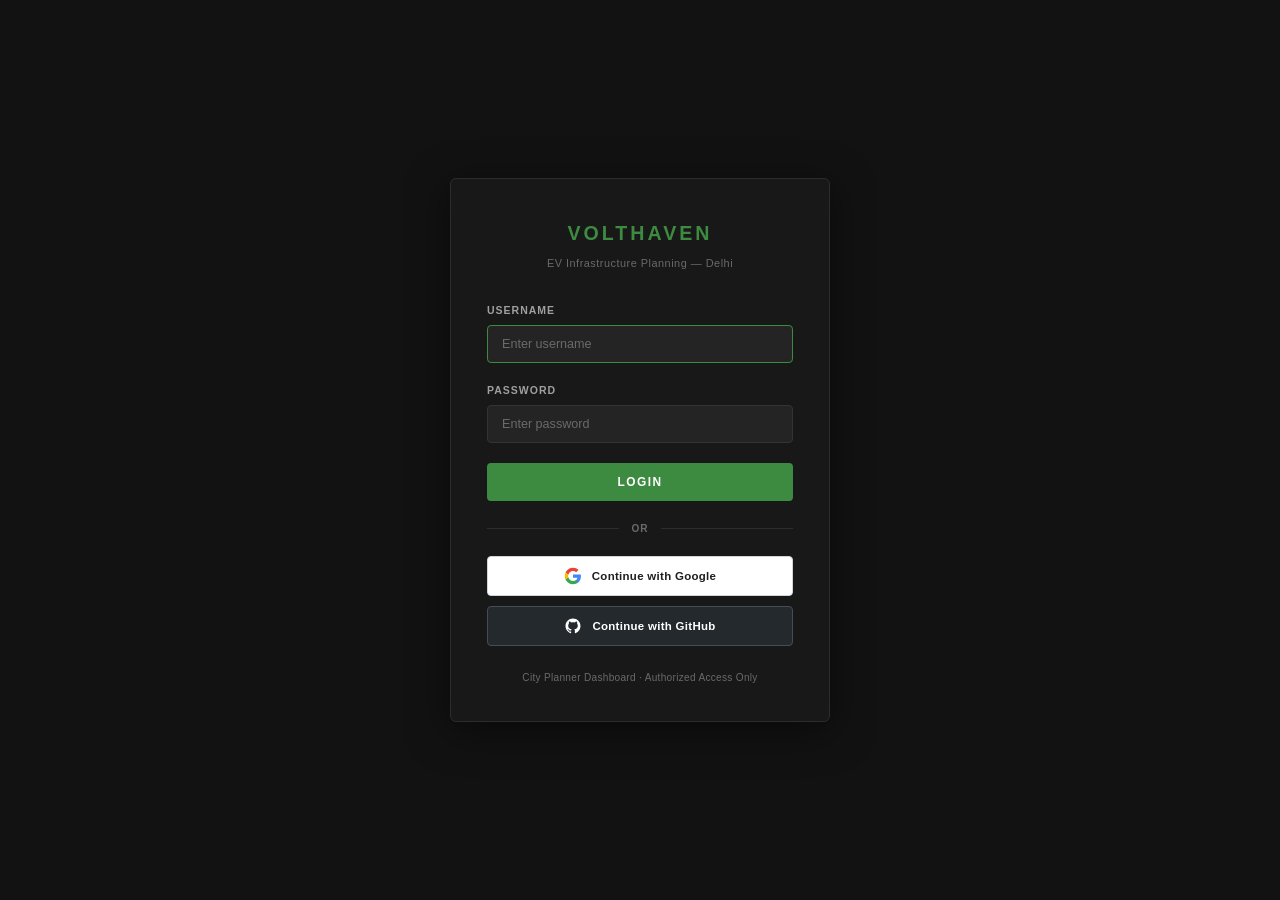
<file: frontend/index.html>
<!DOCTYPE html>
<html lang="en">
<head>
    <meta charset="UTF-8">
    <meta name="viewport" content="width=device-width, initial-scale=1.0">
    <title>VoltHaven — Sign In</title>
    <link rel="stylesheet" href="styles.css">
    <style>
        /* ─── Login Page ─── */
        .login-wrapper {
            min-height: 100vh;
            display: flex;
            align-items: center;
            justify-content: center;
            background: var(--bg-root);
        }

        .login-card {
            width: 380px;
            background: var(--bg-surface);
            border: 1px solid var(--border-subtle);
            border-radius: var(--radius-lg);
            padding: 40px 36px 36px;
            box-shadow: 0 8px 40px rgba(0, 0, 0, 0.5);
        }

        .login-brand {
            text-align: center;
            margin-bottom: 32px;
        }
        .login-brand .logo-text {
            font-size: 1.4rem;
            letter-spacing: 3px;
        }
        .login-brand .logo-subtitle {
            display: block;
            margin-top: 6px;
            font-size: 0.78rem;
            color: var(--text-muted);
            letter-spacing: 0.5px;
        }

        .login-field {
            display: flex;
            flex-direction: column;
            gap: 6px;
            margin-bottom: 20px;
        }
        .login-field label {
            font-size: 0.75rem;
            font-weight: 600;
            text-transform: uppercase;
            letter-spacing: 1px;
            color: var(--text-secondary);
        }
        .login-field input {
            background: var(--bg-elevated);
            color: var(--text-primary);
            border: 1px solid var(--border-normal);
            padding: 11px 14px;
            border-radius: var(--radius);
            font-size: 0.9rem;
            outline: none;
            transition: border-color 0.15s;
        }
        .login-field input:focus {
            border-color: var(--green);
        }
        .login-field input::placeholder {
            color: var(--text-muted);
        }

        .login-error {
            font-size: 0.8rem;
            color: var(--red);
            text-align: center;
            margin-bottom: 16px;
            padding: 8px 12px;
            background: rgba(184, 56, 48, 0.1);
            border: 1px solid rgba(184, 56, 48, 0.25);
            border-radius: var(--radius);
            transition: opacity 0.2s;
        }
        .login-error.hidden {
            opacity: 0;
            pointer-events: none;
            height: 0;
            margin: 0;
            padding: 0;
            border: none;
            overflow: hidden;
        }

        .login-btn {
            width: 100%;
            background: var(--green);
            color: #fff;
            border: none;
            padding: 12px;
            font-size: 0.85rem;
            font-weight: 600;
            text-transform: uppercase;
            letter-spacing: 1.5px;
            border-radius: var(--radius);
            cursor: pointer;
            transition: background 0.2s;
        }
        .login-btn:hover {
            background: var(--green-bright);
        }
        .login-btn:active {
            transform: scale(0.98);
        }

        /* ─── OAuth Divider & Buttons ─── */
        .login-divider {
            display: flex;
            align-items: center;
            margin: 20px 0;
            color: var(--text-muted);
        }
        .login-divider::before,
        .login-divider::after {
            content: '';
            flex: 1;
            height: 1px;
            background: var(--border-subtle);
        }
        .login-divider span {
            padding: 0 12px;
            font-size: 0.72rem;
            font-weight: 600;
            letter-spacing: 1px;
            color: var(--text-muted);
        }

        .oauth-buttons {
            display: flex;
            flex-direction: column;
            gap: 10px;
        }

        .oauth-btn {
            display: flex;
            align-items: center;
            justify-content: center;
            gap: 10px;
            width: 100%;
            padding: 10px 16px;
            border-radius: var(--radius);
            font-size: 0.82rem;
            font-weight: 600;
            cursor: pointer;
            transition: all 0.2s;
            outline: none;
            letter-spacing: 0.3px;
        }

        .oauth-icon {
            flex-shrink: 0;
        }

        .oauth-google {
            background: #ffffff;
            color: #1f1f1f;
            border: 1px solid #d1d5db;
        }
        .oauth-google:hover {
            background: #f3f4f6;
            box-shadow: 0 2px 8px rgba(255, 255, 255, 0.15);
        }
        .oauth-google:active {
            transform: scale(0.98);
        }

        .oauth-github {
            background: #24292e;
            color: #ffffff;
            border: 1px solid #444c56;
        }
        .oauth-github:hover {
            background: #2f363d;
            border-color: #6e7681;
            box-shadow: 0 2px 8px rgba(0, 0, 0, 0.4);
        }
        .oauth-github:active {
            transform: scale(0.98);
        }

        .login-footer {
            text-align: center;
            margin-top: 24px;
            font-size: 0.72rem;
            color: var(--text-muted);
            letter-spacing: 0.3px;
        }
    </style>
</head>
<body>
    <div class="login-wrapper">
        <div class="login-card">
            <div class="login-brand">
                <span class="logo-text">VOLTHAVEN</span>
                <span class="logo-subtitle">EV Infrastructure Planning — Delhi</span>
            </div>

            <form id="login-form" autocomplete="off">
                <div class="login-field">
                    <label for="login-username">Username</label>
                    <input type="text" id="login-username" placeholder="Enter username" autofocus>
                </div>
                <div class="login-field">
                    <label for="login-password">Password</label>
                    <input type="password" id="login-password" placeholder="Enter password">
                </div>

                <div class="login-error hidden" id="login-error">
                    Invalid username or password. Please try again.
                </div>

                <button type="submit" class="login-btn">Login</button>
            </form>

            <div class="login-divider">
                <span>OR</span>
            </div>

            <div class="oauth-buttons">
                <button type="button" class="oauth-btn oauth-google" onclick="console.log('OAuth pending')">
                    <svg class="oauth-icon" viewBox="0 0 24 24" width="18" height="18">
                        <path fill="#4285F4" d="M22.56 12.25c0-.78-.07-1.53-.2-2.25H12v4.26h5.92c-.26 1.37-1.04 2.53-2.21 3.31v2.77h3.57c2.08-1.92 3.28-4.74 3.28-8.09z"/>
                        <path fill="#34A853" d="M12 23c2.97 0 5.46-.98 7.28-2.66l-3.57-2.77c-.98.66-2.23 1.06-3.71 1.06-2.86 0-5.29-1.93-6.16-4.53H2.18v2.84C3.99 20.53 7.7 23 12 23z"/>
                        <path fill="#FBBC05" d="M5.84 14.09c-.22-.66-.35-1.36-.35-2.09s.13-1.43.35-2.09V7.06H2.18C1.43 8.55 1 10.22 1 12s.43 3.45 1.18 4.94l2.85-2.22.81-.63z"/>
                        <path fill="#EA4335" d="M12 5.38c1.62 0 3.06.56 4.21 1.64l3.15-3.15C17.45 2.09 14.97 1 12 1 7.7 1 3.99 3.47 2.18 7.06l3.66 2.84c.87-2.6 3.3-4.52 6.16-4.52z"/>
                    </svg>
                    Continue with Google
                </button>
                <button type="button" class="oauth-btn oauth-github" onclick="console.log('OAuth pending')">
                    <svg class="oauth-icon" viewBox="0 0 24 24" width="18" height="18" fill="currentColor">
                        <path fill-rule="evenodd" clip-rule="evenodd" d="M12 2C6.477 2 2 6.484 2 12.017c0 4.425 2.865 8.18 6.839 9.504.5.092.682-.217.682-.483 0-.237-.008-.868-.013-1.703-2.782.605-3.369-1.343-3.369-1.343-.454-1.158-1.11-1.466-1.11-1.466-.908-.62.069-.608.069-.608 1.003.07 1.53 1.032 1.53 1.032.892 1.53 2.341 1.088 2.91.832.092-.647.35-1.088.636-1.338-2.22-.253-4.555-1.113-4.555-4.951 0-1.093.39-1.988 1.029-2.688-.103-.253-.446-1.272.098-2.65 0 0 .84-.27 2.75 1.026A9.564 9.564 0 0112 6.844c.85.004 1.705.115 2.504.337 1.909-1.296 2.747-1.027 2.747-1.027.546 1.379.202 2.398.1 2.651.64.7 1.028 1.595 1.028 2.688 0 3.848-2.339 4.695-4.566 4.943.359.309.678.92.678 1.855 0 1.338-.012 2.419-.012 2.747 0 .268.18.58.688.482A10.019 10.019 0 0022 12.017C22 6.484 17.522 2 12 2z"/>
                    </svg>
                    Continue with GitHub
                </button>
            </div>

            <div class="login-footer">
                City Planner Dashboard &middot; Authorized Access Only
            </div>
        </div>
    </div>

    <script>
        document.getElementById('login-form').addEventListener('submit', function (e) {
            e.preventDefault();
            var username = document.getElementById('login-username').value;
            var password = document.getElementById('login-password').value;
            var errorEl  = document.getElementById('login-error');

            if (username === 'admin' && password === 'admin123') {
                localStorage.setItem('voltHavenAuth', 'true');
                window.location.href = 'dashboard.html';
            } else {
                errorEl.classList.remove('hidden');
                document.getElementById('login-password').value = '';
                document.getElementById('login-password').focus();
            }
        });

        // Hide error on new input
        document.getElementById('login-username').addEventListener('input', function () {
            document.getElementById('login-error').classList.add('hidden');
        });
        document.getElementById('login-password').addEventListener('input', function () {
            document.getElementById('login-error').classList.add('hidden');
        });
    </script>
</body>
</html>
</file>
<file: frontend/styles.css>
/* ═══════════════════════════════════════════════════════════
   VoltHaven — Stylesheet
   Dark, matte, Spotify-inspired EV Planning Dashboard
   ═══════════════════════════════════════════════════════════ */

/* ─── Design Tokens ─── */
:root {
    --bg-root:        #121212;
    --bg-surface:     #181818;
    --bg-card:        #1e1e1e;
    --bg-elevated:    #242424;
    --bg-hover:       #2a2a2a;

    --border-subtle:  #2c2c2c;
    --border-normal:  #333333;

    --text-primary:   #e8e8e8;
    --text-secondary: #a0a0a0;
    --text-muted:     #6a6a6a;

    --green:          #3d8b40;
    --green-dim:      #2e6e31;
    --green-bright:   #4a9e4e;

    --amber:          #c8a020;
    --red:            #b83830;

    --radius:         4px;
    --radius-lg:      6px;

    --font-main:      'Segoe UI', 'Helvetica Neue', Arial, sans-serif;
    --font-mono:      'SF Mono', 'Cascadia Code', 'Consolas', monospace;
}


/* ─── Reset & Base ─── */
*, *::before, *::after { box-sizing: border-box; margin: 0; padding: 0; }

html {
    font-size: 14px;
    -webkit-font-smoothing: antialiased;
    -moz-osx-font-smoothing: grayscale;
}

body {
    font-family: var(--font-main);
    background: var(--bg-root);
    color: var(--text-primary);
    line-height: 1.5;
    min-height: 100vh;
    overflow-x: hidden;
}

::selection {
    background: var(--green-dim);
    color: #fff;
}

input, select, button { font-family: inherit; }


/* ═══════════════════════════════════════════════════════════
   HEADER
   ═══════════════════════════════════════════════════════════ */
.app-header {
    display: flex;
    align-items: center;
    justify-content: space-between;
    height: 56px;
    padding: 0 24px;
    background: var(--bg-surface);
    border-bottom: 1px solid var(--border-subtle);
    position: sticky;
    top: 0;
    z-index: 1000;
}

.header-left {
    display: flex;
    align-items: baseline;
    gap: 8px;
}

.logo-text {
    font-size: 1.15rem;
    font-weight: 700;
    letter-spacing: 2.5px;
    color: var(--green);
    text-transform: uppercase;
}

.logo-divider {
    color: var(--text-muted);
    font-weight: 300;
    font-size: 1.1rem;
}

.logo-subtitle {
    font-size: 0.9rem;
    font-weight: 400;
    color: var(--text-secondary);
    letter-spacing: 0.5px;
}

.header-right {
    display: flex;
    align-items: center;
    gap: 20px;
}

.user-label {
    font-size: 0.85rem;
    color: var(--text-secondary);
}
.user-label strong {
    color: var(--text-primary);
    font-weight: 600;
}

.sign-out-btn {
    font-size: 0.8rem;
    color: var(--text-muted);
    transition: color 0.15s;
}
.sign-out-btn:hover {
    color: var(--red);
}


/* ─── Shared Button Styles ─── */
.btn-text {
    background: none;
    border: none;
    cursor: pointer;
    color: var(--text-secondary);
    font-size: 0.85rem;
    padding: 4px 0;
    letter-spacing: 0.3px;
}
.btn-text:hover {
    color: var(--text-primary);
}


/* ═══════════════════════════════════════════════════════════
   MAIN WORKSPACE — Split Layout
   ═══════════════════════════════════════════════════════════ */
.workspace {
    display: grid;
    grid-template-columns: 1.15fr 0.85fr;
    gap: 1px;
    background: var(--border-subtle);
    min-height: 540px;
    max-height: 62vh;
}

.panel {
    background: var(--bg-surface);
    overflow: hidden;
    display: flex;
    flex-direction: column;
}


/* ═══════════════════════════════════════════════════════════
   MAP PANEL
   ═══════════════════════════════════════════════════════════ */
.map-panel {
    position: relative;
}

/* ─── Map Filters ─── */
.map-filters {
    display: flex;
    gap: 24px;
    padding: 10px 16px;
    background: var(--bg-card);
    border-bottom: 1px solid var(--border-subtle);
    flex-wrap: wrap;
}

.filter-group {
    display: flex;
    align-items: center;
    gap: 6px;
}

.filter-label {
    font-size: 0.75rem;
    text-transform: uppercase;
    letter-spacing: 1px;
    color: var(--text-muted);
    margin-right: 4px;
}

.filter-btn {
    background: none;
    border: 1px solid var(--border-normal);
    color: var(--text-secondary);
    padding: 3px 10px;
    font-size: 0.78rem;
    border-radius: var(--radius);
    cursor: pointer;
    transition: all 0.15s;
}
.filter-btn:hover {
    border-color: var(--text-muted);
    color: var(--text-primary);
}
.filter-btn.active {
    border-color: var(--green);
    color: var(--green);
    background: rgba(61, 139, 64, 0.08);
}

/* ─── Leaflet Map ─── */
#map-container {
    flex: 1;
    min-height: 300px;
}

/* Override Leaflet controls for dark theme */
.leaflet-control-zoom a {
    background: var(--bg-card) !important;
    color: var(--text-secondary) !important;
    border-color: var(--border-normal) !important;
}
.leaflet-control-zoom a:hover {
    background: var(--bg-elevated) !important;
    color: var(--text-primary) !important;
}
.leaflet-control-attribution {
    background: rgba(18, 18, 18, 0.85) !important;
    color: var(--text-muted) !important;
    font-size: 0.65rem !important;
}
.leaflet-control-attribution a {
    color: var(--text-muted) !important;
}

/* Map text markers (no icons) */
.map-marker {
    font-family: var(--font-mono);
    font-size: 0.75rem;
    font-weight: 600;
    color: var(--text-primary);
    background: rgba(30, 30, 30, 0.88);
    border: 1px solid var(--green-dim);
    padding: 2px 7px;
    border-radius: 3px;
    white-space: nowrap;
    cursor: pointer;
    transition: background 0.15s, border-color 0.15s;
    text-align: center;
}
.map-marker:hover {
    background: rgba(61, 139, 64, 0.2);
    border-color: var(--green);
}
.map-marker.low-capacity {
    border-color: var(--amber);
    color: var(--amber);
}

/* Map zone labels */
.map-zone-label {
    font-size: 0.7rem;
    font-weight: 500;
    color: rgba(232, 232, 232, 0.65);
    background: none;
    border: none;
    letter-spacing: 0.5px;
    text-transform: uppercase;
    white-space: nowrap;
    pointer-events: none;
}

/* ─── Node Detail Panel ─── */
.node-detail {
    position: absolute;
    bottom: 16px;
    left: 16px;
    z-index: 800;
    background: var(--bg-card);
    border: 1px solid var(--border-normal);
    border-left: 3px solid var(--green);
    border-radius: var(--radius-lg);
    padding: 14px 18px;
    min-width: 300px;
    max-width: 380px;
    box-shadow: 0 4px 20px rgba(0,0,0,0.5);
    transition: opacity 0.2s, transform 0.2s;
}
.node-detail.hidden {
    opacity: 0;
    pointer-events: none;
    transform: translateY(8px);
}

.node-detail-header {
    display: flex;
    justify-content: space-between;
    align-items: center;
    margin-bottom: 8px;
}
.node-detail-header span {
    font-weight: 700;
    font-size: 0.95rem;
    color: var(--green);
    font-family: var(--font-mono);
}
.node-detail-close {
    font-size: 0.75rem;
    color: var(--text-muted);
}
.node-detail-close:hover {
    color: var(--text-primary);
}

#node-detail-body {
    font-size: 0.82rem;
    color: var(--text-secondary);
    line-height: 1.65;
}
#node-detail-body strong {
    color: var(--text-primary);
    font-weight: 600;
}


/* ═══════════════════════════════════════════════════════════
   SIMULATOR PANEL
   ═══════════════════════════════════════════════════════════ */
.simulator-panel {
    padding: 20px;
    overflow-y: auto;
}

.panel-title {
    font-size: 0.8rem;
    font-weight: 600;
    text-transform: uppercase;
    letter-spacing: 2px;
    color: var(--text-muted);
    margin-bottom: 18px;
}

/* ─── Simulation Controls ─── */
.sim-controls {
    display: flex;
    flex-direction: column;
    gap: 16px;
    margin-bottom: 24px;
}

.control-group {
    display: flex;
    flex-direction: column;
    gap: 6px;
}

.control-label {
    font-size: 0.75rem;
    font-weight: 600;
    text-transform: uppercase;
    letter-spacing: 1px;
    color: var(--text-secondary);
    display: flex;
    justify-content: space-between;
    align-items: baseline;
}

.control-value {
    font-family: var(--font-mono);
    font-size: 0.85rem;
    color: var(--green);
    font-weight: 700;
}

/* ─── Range Slider ─── */
.slider {
    -webkit-appearance: none;
    appearance: none;
    width: 100%;
    height: 4px;
    border-radius: 2px;
    background: var(--bg-elevated);
    outline: none;
    cursor: pointer;
}
.slider::-webkit-slider-thumb {
    -webkit-appearance: none;
    appearance: none;
    width: 16px;
    height: 16px;
    border-radius: 50%;
    background: var(--green);
    border: 2px solid var(--bg-surface);
    cursor: pointer;
    transition: background 0.15s;
}
.slider::-webkit-slider-thumb:hover {
    background: var(--green-bright);
}
.slider::-moz-range-thumb {
    width: 16px;
    height: 16px;
    border-radius: 50%;
    background: var(--green);
    border: 2px solid var(--bg-surface);
    cursor: pointer;
}

/* ─── Select Dropdown ─── */
.select-input {
    background: var(--bg-elevated);
    color: var(--text-primary);
    border: 1px solid var(--border-normal);
    padding: 8px 12px;
    border-radius: var(--radius);
    font-size: 0.85rem;
    cursor: pointer;
    outline: none;
    transition: border-color 0.15s;
}
.select-input:focus {
    border-color: var(--green);
}
.select-input option {
    background: var(--bg-card);
    color: var(--text-primary);
}

/* ─── Simulation Buttons ─── */
.sim-btn-group {
    display: flex;
    gap: 10px;
    align-items: center;
    flex-wrap: wrap;
}

.btn-run-sim {
    background: transparent;
    color: var(--green);
    border: 1px solid var(--green);
    padding: 8px 20px;
    font-size: 0.8rem;
    font-weight: 600;
    text-transform: uppercase;
    letter-spacing: 1.5px;
    border-radius: var(--radius);
    cursor: pointer;
    transition: all 0.2s;
}
.btn-run-sim:hover:not(:disabled) {
    background: var(--green);
    color: #fff;
}
.btn-run-sim:active:not(:disabled) {
    transform: scale(0.97);
}

.btn-timelapse {
    background: rgba(29, 185, 84, 0.12);
    color: #1db954;
    border: 1px solid #1db954;
    padding: 8px 18px;
    font-size: 0.8rem;
    font-weight: 600;
    text-transform: uppercase;
    letter-spacing: 1.2px;
    border-radius: var(--radius);
    cursor: pointer;
    transition: all 0.2s;
    display: inline-flex;
    align-items: center;
    gap: 6px;
}
.btn-timelapse:hover:not(:disabled) {
    background: #1db954;
    color: #fff;
    box-shadow: 0 0 14px rgba(29, 185, 84, 0.4);
}
.btn-timelapse:active:not(:disabled) {
    transform: scale(0.97);
}

.btn-run-sim:disabled,
.btn-timelapse:disabled,
.slider:disabled,
.select-input:disabled {
    opacity: 0.45;
    cursor: not-allowed;
    pointer-events: none;
}

/* ─── Demand Chart ─── */
.chart-section {
    margin-bottom: 18px;
}

.chart-title-bar {
    display: flex;
    justify-content: space-between;
    align-items: center;
    margin-bottom: 8px;
}

.chart-title {
    font-size: 0.72rem;
    font-weight: 600;
    text-transform: uppercase;
    letter-spacing: 1px;
    color: var(--text-muted);
}

.timelapse-clock {
    font-family: var(--font-mono);
    font-size: 0.92rem;
    font-weight: 700;
    color: #1db954;
    background: rgba(29, 185, 84, 0.12);
    border: 1px solid rgba(29, 185, 84, 0.4);
    padding: 2px 10px;
    border-radius: 12px;
    letter-spacing: 1.5px;
    text-shadow: 0 0 8px rgba(29, 185, 84, 0.6);
    box-shadow: 0 0 10px rgba(29, 185, 84, 0.2);
    animation: clockPulse 1.5s infinite alternate;
}

@keyframes clockPulse {
    from { box-shadow: 0 0 6px rgba(29, 185, 84, 0.2); }
    to { box-shadow: 0 0 14px rgba(29, 185, 84, 0.5); }
}

.timelapse-clock.hidden {
    display: none;
}

.chart-container {
    background: var(--bg-card);
    border: 1px solid var(--border-subtle);
    border-radius: var(--radius-lg);
    padding: 12px;
    height: 200px;
    position: relative;
}
.chart-container canvas {
    width: 100%;
    height: 100%;
    display: block;
}

.chart-legend {
    display: flex;
    gap: 20px;
    margin-top: 8px;
}

.legend-item {
    display: flex;
    align-items: center;
    gap: 6px;
    font-size: 0.75rem;
    color: var(--text-secondary);
}

.legend-swatch {
    display: inline-block;
    width: 18px;
    height: 3px;
    border-radius: 1px;
}
.swatch-load { background: var(--green); }
.swatch-limit { background: var(--red); border-style: dashed; }

/* ─── Grid Risk ─── */
.grid-risk {
    display: flex;
    align-items: center;
    gap: 8px;
    padding: 12px 14px;
    background: var(--bg-card);
    border: 1px solid var(--border-subtle);
    border-radius: var(--radius-lg);
}

.risk-label {
    font-size: 0.75rem;
    font-weight: 600;
    text-transform: uppercase;
    letter-spacing: 1px;
    color: var(--text-secondary);
    margin-right: 4px;
}

.risk-sep {
    color: var(--text-muted);
    font-size: 0.8rem;
}

.risk-level {
    font-size: 0.8rem;
    font-weight: 700;
    letter-spacing: 1px;
    padding: 2px 10px;
    border-radius: var(--radius);
    transition: all 0.2s;
}

.risk-low {
    color: var(--text-muted);
}
.risk-low.active {
    color: var(--green);
    background: rgba(61, 139, 64, 0.12);
}

.risk-moderate {
    color: var(--text-muted);
}
.risk-moderate.active {
    color: var(--amber);
    background: rgba(200, 160, 32, 0.12);
}

.risk-high {
    color: var(--text-muted);
}
.risk-high.active {
    color: var(--red);
    background: rgba(184, 56, 48, 0.12);
}


/* ═══════════════════════════════════════════════════════════
   LOWER SECTION — Insights & Inventory
   ═══════════════════════════════════════════════════════════ */
.insights-section {
    padding: 24px;
    background: var(--bg-root);
}

/* ─── KPI Row ─── */
.kpi-row {
    display: grid;
    grid-template-columns: repeat(4, 1fr);
    gap: 16px;
    margin-bottom: 28px;
}

.kpi-card {
    background: var(--bg-surface);
    border: 1px solid var(--border-subtle);
    border-radius: var(--radius-lg);
    padding: 20px;
    display: flex;
    flex-direction: column;
    gap: 8px;
    transition: border-color 0.2s;
}
.kpi-card:hover {
    border-color: var(--border-normal);
}

.kpi-label {
    font-size: 0.7rem;
    font-weight: 600;
    text-transform: uppercase;
    letter-spacing: 1.2px;
    color: var(--text-muted);
}

.kpi-value {
    font-size: 1.8rem;
    font-weight: 700;
    font-family: var(--font-mono);
    color: var(--text-primary);
}
.kpi-highlight {
    color: var(--amber);
}
.kpi-positive {
    color: var(--green);
}

/* ─── Inventory Section ─── */
.inventory-section {
    background: var(--bg-surface);
    border: 1px solid var(--border-subtle);
    border-radius: var(--radius-lg);
    overflow: hidden;
}

.inventory-header {
    display: flex;
    justify-content: space-between;
    align-items: center;
    padding: 16px 20px;
    border-bottom: 1px solid var(--border-subtle);
}

.inventory-title {
    font-size: 0.9rem;
    font-weight: 600;
    color: var(--text-primary);
    letter-spacing: 0.5px;
}

.inventory-controls {
    display: flex;
    gap: 10px;
}

.search-input {
    background: var(--bg-elevated);
    color: var(--text-primary);
    border: 1px solid var(--border-normal);
    padding: 7px 14px;
    border-radius: var(--radius);
    font-size: 0.82rem;
    width: 220px;
    outline: none;
    transition: border-color 0.15s;
}
.search-input::placeholder {
    color: var(--text-muted);
}
.search-input:focus {
    border-color: var(--green);
}

.select-sm {
    padding: 7px 10px;
    font-size: 0.82rem;
}

/* ─── Inventory Table ─── */
.table-wrapper {
    overflow-x: auto;
}

.inventory-table {
    width: 100%;
    border-collapse: collapse;
}

.inventory-table th {
    font-size: 0.7rem;
    font-weight: 600;
    text-transform: uppercase;
    letter-spacing: 1px;
    color: var(--text-muted);
    text-align: left;
    padding: 12px 20px;
    background: var(--bg-card);
    border-bottom: 1px solid var(--border-subtle);
    white-space: nowrap;
}

.inventory-table td {
    font-size: 0.85rem;
    padding: 11px 20px;
    border-bottom: 1px solid var(--border-subtle);
    color: var(--text-secondary);
    vertical-align: middle;
}

.inventory-table tbody tr {
    transition: background 0.12s;
}
.inventory-table tbody tr:hover {
    background: var(--bg-hover);
}

.inventory-table .node-id {
    font-family: var(--font-mono);
    font-weight: 600;
    color: var(--text-primary);
    font-size: 0.82rem;
}

.inventory-table .action-link {
    color: var(--text-muted);
    font-size: 0.78rem;
    cursor: pointer;
    margin-right: 10px;
    transition: color 0.15s;
    background: none;
    border: none;
    padding: 0;
    font-family: inherit;
}
.inventory-table .action-link:hover {
    color: var(--green);
}
.inventory-table .action-link.action-delete:hover {
    color: var(--red);
}

/* ─── Inventory Footer ─── */
.inventory-footer {
    display: flex;
    justify-content: space-between;
    align-items: center;
    padding: 14px 20px;
    border-top: 1px solid var(--border-subtle);
}

.row-count {
    font-size: 0.78rem;
    color: var(--text-muted);
}

.btn-add-station {
    background: var(--green);
    color: #fff;
    border: none;
    padding: 10px 24px;
    font-size: 0.82rem;
    font-weight: 600;
    text-transform: uppercase;
    letter-spacing: 1.5px;
    border-radius: var(--radius);
    cursor: pointer;
    transition: background 0.2s;
}
.btn-add-station:hover {
    background: var(--green-bright);
}
.btn-add-station:active {
    transform: scale(0.97);
}


/* ═══════════════════════════════════════════════════════════
   RESPONSIVE ADJUSTMENTS
   ═══════════════════════════════════════════════════════════ */
@media (max-width: 1200px) {
    .workspace {
        grid-template-columns: 1fr;
        max-height: none;
    }
    .map-panel {
        min-height: 400px;
    }
    .kpi-row {
        grid-template-columns: repeat(2, 1fr);
    }
}

@media (max-width: 768px) {
    .app-header {
        padding: 0 14px;
        height: 48px;
    }
    .kpi-row {
        grid-template-columns: 1fr;
    }
    .inventory-header {
        flex-direction: column;
        gap: 10px;
        align-items: flex-start;
    }
    .inventory-controls {
        width: 100%;
    }
    .search-input {
        flex: 1;
        width: auto;
    }
    .inventory-footer {
        flex-direction: column;
        gap: 12px;
        align-items: stretch;
    }
    .btn-add-station {
        text-align: center;
    }
}


/* ─── Scrollbar Styling ─── */
::-webkit-scrollbar {
    width: 6px;
    height: 6px;
}
::-webkit-scrollbar-track {
    background: transparent;
}
::-webkit-scrollbar-thumb {
    background: var(--border-normal);
    border-radius: 3px;
}
::-webkit-scrollbar-thumb:hover {
    background: var(--text-muted);
}


/* ═══════════════════════════════════════════════════════════
   AI SUMMARY — Floating Action Button & Popup
   ═══════════════════════════════════════════════════════════ */

.ai-fab-container {
    position: fixed;
    bottom: 28px;
    right: 28px;
    z-index: 1100;
    display: flex;
    flex-direction: column;
    align-items: flex-end;
    gap: 12px;
}

/* ─── FAB Button ─── */
.ai-fab {
    width: 54px;
    height: 54px;
    border-radius: 50%;
    border: none;
    background: #1db954;
    color: #fff;
    font-size: 1.5rem;
    cursor: pointer;
    display: flex;
    align-items: center;
    justify-content: center;
    box-shadow: 0 4px 16px rgba(29, 185, 84, 0.35), 0 2px 6px rgba(0, 0, 0, 0.4);
    transition: transform 0.2s, box-shadow 0.2s, background 0.2s;
    line-height: 1;
}
.ai-fab:hover {
    transform: scale(1.1);
    background: #1ed760;
    box-shadow: 0 6px 24px rgba(29, 185, 84, 0.5), 0 3px 10px rgba(0, 0, 0, 0.5);
}
.ai-fab:active {
    transform: scale(0.95);
}

/* ─── Popup Window ─── */
.ai-summary-popup {
    position: absolute;
    bottom: 68px;
    right: 0;
    width: 340px;
    background: var(--bg-elevated);
    border: 1px solid rgba(29, 185, 84, 0.3);
    border-radius: var(--radius-lg);
    box-shadow: 0 8px 32px rgba(0, 0, 0, 0.55), 0 0 0 1px var(--border-subtle);
    overflow: hidden;
    transition: opacity 0.25s, transform 0.25s;
}

.ai-summary-popup.hidden {
    opacity: 0;
    pointer-events: none;
    transform: translateY(10px);
}

.ai-popup-header {
    display: flex;
    justify-content: space-between;
    align-items: center;
    padding: 12px 16px;
    background: var(--bg-card);
    border-bottom: 1px solid var(--border-subtle);
}

.ai-popup-title {
    font-size: 0.78rem;
    font-weight: 700;
    text-transform: uppercase;
    letter-spacing: 1.5px;
    color: #1db954;
}

.ai-popup-close {
    background: none;
    border: none;
    color: var(--text-muted);
    font-size: 1.2rem;
    cursor: pointer;
    padding: 0 4px;
    line-height: 1;
    transition: color 0.15s;
}
.ai-popup-close:hover {
    color: var(--text-primary);
}

.ai-popup-body {
    padding: 16px;
    font-size: 0.85rem;
    line-height: 1.65;
    color: var(--text-secondary);
    min-height: 48px;
}

.ai-popup-body .ai-loading {
    color: var(--text-muted);
    font-style: italic;
}

@media (max-width: 768px) {
    .ai-fab-container {
        bottom: 16px;
        right: 16px;
    }
    .ai-summary-popup {
        width: 280px;
    }
}


/* ═══════════════════════════════════════════════════════════
   ADD STATION MODAL
   ═══════════════════════════════════════════════════════════ */

.modal-backdrop {
    position: fixed;
    inset: 0;
    background: rgba(0, 0, 0, 0.72);
    backdrop-filter: blur(4px);
    display: flex;
    align-items: center;
    justify-content: center;
    z-index: 2000;
    transition: opacity 0.2s;
}

.modal-backdrop.hidden {
    display: none;
}

.modal-card {
    background: var(--bg-surface);
    border: 1px solid var(--border-normal);
    border-radius: var(--radius-lg);
    width: 520px;
    max-width: 92vw;
    padding: 24px;
    box-shadow: 0 16px 48px rgba(0, 0, 0, 0.75);
}

.modal-header {
    display: flex;
    justify-content: space-between;
    align-items: center;
    margin-bottom: 20px;
    padding-bottom: 12px;
    border-bottom: 1px solid var(--border-subtle);
}

.modal-title {
    font-size: 1rem;
    font-weight: 700;
    color: var(--green);
    letter-spacing: 1px;
    text-transform: uppercase;
}

.modal-close-btn {
    background: none;
    border: none;
    font-size: 1.5rem;
    color: var(--text-muted);
    cursor: pointer;
    line-height: 1;
    padding: 0 4px;
    transition: color 0.15s;
}
.modal-close-btn:hover {
    color: var(--text-primary);
}

.modal-grid {
    display: grid;
    grid-template-columns: 1fr 1fr;
    gap: 14px;
}

.location-group {
    grid-column: span 2;
    position: relative;
}

/* ─── Location Autocomplete Dropdown ─── */
.location-dropdown {
    position: absolute;
    top: calc(100% + 4px);
    left: 0;
    right: 0;
    max-height: 200px;
    overflow-y: auto;
    background: var(--bg-card);
    border: 1px solid var(--border-normal);
    border-radius: var(--radius);
    box-shadow: 0 8px 24px rgba(0, 0, 0, 0.6);
    z-index: 2200;
}

.location-dropdown.hidden {
    display: none;
}

.location-dropdown-item {
    padding: 8px 12px;
    cursor: pointer;
    display: flex;
    flex-direction: column;
    gap: 2px;
    border-bottom: 1px solid rgba(255, 255, 255, 0.05);
    transition: background 0.15s, border-left-color 0.15s;
    border-left: 3px solid transparent;
}

.location-dropdown-item:last-child {
    border-bottom: none;
}

.location-dropdown-item:hover {
    background: var(--bg-hover);
    border-left-color: var(--green);
}

.location-item-main {
    font-size: 0.85rem;
    font-weight: 600;
    color: var(--text-primary);
}

.location-item-sub {
    font-size: 0.72rem;
    color: var(--text-muted);
    white-space: nowrap;
    overflow: hidden;
    text-overflow: ellipsis;
}

.location-dropdown-status {
    padding: 12px 14px;
    font-size: 0.8rem;
    color: var(--text-muted);
    text-align: center;
    font-style: italic;
}

.form-group {
    display: flex;
    flex-direction: column;
    gap: 5px;
}

.form-group label {
    font-size: 0.72rem;
    font-weight: 600;
    text-transform: uppercase;
    letter-spacing: 0.8px;
    color: var(--text-secondary);
}

.form-group input,
.form-group select {
    background: var(--bg-elevated);
    color: var(--text-primary);
    border: 1px solid var(--border-normal);
    padding: 8px 12px;
    border-radius: var(--radius);
    font-size: 0.85rem;
    outline: none;
    transition: border-color 0.15s;
}

.form-group input:focus,
.form-group select:focus {
    border-color: var(--green);
}

.modal-footer {
    display: flex;
    justify-content: flex-end;
    align-items: center;
    gap: 14px;
    margin-top: 22px;
    padding-top: 14px;
    border-top: 1px solid var(--border-subtle);
}

.btn-save-station {
    background: var(--green);
    color: #fff;
    border: none;
    padding: 9px 22px;
    font-size: 0.82rem;
    font-weight: 600;
    text-transform: uppercase;
    letter-spacing: 1.2px;
    border-radius: var(--radius);
    cursor: pointer;
    transition: background 0.2s;
}
.btn-save-station:hover {
    background: var(--green-bright);
}
.btn-save-station:active {
    transform: scale(0.97);
}


/* ═══════════════════════════════════════════════════════════
   AGENTIC RAG COPILOT — Floating Chat
   ═══════════════════════════════════════════════════════════ */

.chat-launcher {
    position: fixed;
    bottom: 28px;
    left: 28px;
    z-index: 1100;
}

.chat-launcher-btn {
    display: flex;
    align-items: center;
    gap: 8px;
    background: var(--bg-card);
    border: 1px solid #1db954;
    color: var(--text-primary);
    padding: 10px 18px;
    border-radius: 28px;
    cursor: pointer;
    box-shadow: 0 4px 18px rgba(0, 0, 0, 0.4);
    transition: all 0.2s;
    font-size: 0.85rem;
    font-weight: 600;
}
.chat-launcher-btn:hover {
    background: rgba(29, 185, 84, 0.15);
    border-color: #1ed760;
    transform: translateY(-2px);
    box-shadow: 0 6px 22px rgba(29, 185, 84, 0.25);
}
.chat-launcher-btn:active {
    transform: scale(0.97);
}

.chat-icon {
    font-size: 1.1rem;
    line-height: 1;
}

.chat-window {
    position: fixed;
    bottom: 84px;
    left: 28px;
    width: 370px;
    max-width: 90vw;
    height: 480px;
    max-height: 72vh;
    background: var(--bg-surface);
    border: 1px solid var(--border-normal);
    border-radius: var(--radius-lg);
    box-shadow: 0 16px 48px rgba(0, 0, 0, 0.7);
    display: flex;
    flex-direction: column;
    z-index: 1100;
    overflow: hidden;
    transition: opacity 0.25s, transform 0.25s;
}

.chat-window.hidden {
    opacity: 0;
    pointer-events: none;
    transform: translateY(14px);
    display: none;
}

.chat-header {
    display: flex;
    justify-content: space-between;
    align-items: center;
    padding: 12px 16px;
    background: var(--bg-card);
    border-bottom: 1px solid var(--border-subtle);
}

.chat-header-title {
    display: flex;
    align-items: center;
    gap: 8px;
}

.chat-status-dot {
    width: 8px;
    height: 8px;
    border-radius: 50%;
    background: #1db954;
    box-shadow: 0 0 6px #1db954;
}

.chat-title-main {
    font-size: 0.85rem;
    font-weight: 700;
    color: var(--text-primary);
}

.chat-title-badge {
    font-size: 0.65rem;
    background: rgba(29, 185, 84, 0.15);
    color: #1db954;
    padding: 2px 7px;
    border-radius: 10px;
    font-weight: 700;
    text-transform: uppercase;
}

.chat-close-btn {
    background: none;
    border: none;
    color: var(--text-muted);
    font-size: 1.3rem;
    cursor: pointer;
    line-height: 1;
    padding: 0 4px;
    transition: color 0.15s;
}
.chat-close-btn:hover {
    color: var(--text-primary);
}

.chat-messages {
    flex: 1;
    padding: 16px;
    overflow-y: auto;
    display: flex;
    flex-direction: column;
    gap: 12px;
}

.chat-msg {
    display: flex;
    max-width: 85%;
    line-height: 1.5;
    font-size: 0.82rem;
}

.chat-msg.user-msg {
    align-self: flex-end;
}
.chat-msg.user-msg .msg-bubble {
    background: #1db954;
    color: #fff;
    border-radius: 14px 14px 2px 14px;
    padding: 9px 13px;
    word-break: break-word;
}

.chat-msg.ai-msg {
    align-self: flex-start;
}
.chat-msg.ai-msg .msg-bubble {
    background: var(--bg-card);
    border: 1px solid var(--border-normal);
    border-left: 3px solid #1db954;
    color: var(--text-primary);
    border-radius: 14px 14px 14px 2px;
    padding: 9px 13px;
    word-break: break-word;
}

.chat-input-bar {
    display: flex;
    align-items: center;
    padding: 10px 12px;
    background: var(--bg-card);
    border-top: 1px solid var(--border-subtle);
    gap: 8px;
}

.chat-input {
    flex: 1;
    background: var(--bg-elevated);
    border: 1px solid var(--border-normal);
    color: var(--text-primary);
    padding: 8px 14px;
    border-radius: 20px;
    font-size: 0.82rem;
    outline: none;
    transition: border-color 0.15s;
}
.chat-input:focus {
    border-color: #1db954;
}

.chat-send-btn {
    background: #1db954;
    border: none;
    color: #fff;
    width: 32px;
    height: 32px;
    border-radius: 50%;
    cursor: pointer;
    display: flex;
    align-items: center;
    justify-content: center;
    font-size: 0.85rem;
    transition: background 0.15s, transform 0.15s;
    flex-shrink: 0;
}
.chat-send-btn:hover {
    background: #1ed760;
    transform: scale(1.05);
}
.chat-send-btn:active {
    transform: scale(0.95);
}

@media (max-width: 768px) {
    .chat-launcher {
        bottom: 16px;
        left: 16px;
    }
    .chat-window {
        bottom: 74px;
        left: 16px;
        width: 300px;
        height: 380px;
    }
}

/* ═══════════════════════════════════════════════════════════
   OAUTH UI (Login Page)
   ═══════════════════════════════════════════════════════════ */
.login-divider {
    display: flex;
    align-items: center;
    margin: 20px 0;
    color: var(--text-muted);
}
.login-divider::before,
.login-divider::after {
    content: '';
    flex: 1;
    height: 1px;
    background: var(--border-subtle);
}
.login-divider span {
    padding: 0 12px;
    font-size: 0.72rem;
    font-weight: 600;
    letter-spacing: 1px;
    color: var(--text-muted);
}

.oauth-buttons {
    display: flex;
    flex-direction: column;
    gap: 10px;
}

.oauth-btn {
    display: flex;
    align-items: center;
    justify-content: center;
    gap: 10px;
    width: 100%;
    padding: 10px 16px;
    border-radius: var(--radius);
    font-size: 0.82rem;
    font-weight: 600;
    cursor: pointer;
    transition: all 0.2s;
    outline: none;
    letter-spacing: 0.3px;
}

.oauth-icon {
    flex-shrink: 0;
}

.oauth-google {
    background: #ffffff;
    color: #1f1f1f;
    border: 1px solid #d1d5db;
}
.oauth-google:hover {
    background: #f3f4f6;
    box-shadow: 0 2px 8px rgba(255, 255, 255, 0.15);
}
.oauth-google:active {
    transform: scale(0.98);
}

.oauth-github {
    background: #24292e;
    color: #ffffff;
    border: 1px solid #444c56;
}
.oauth-github:hover {
    background: #2f363d;
    border-color: #6e7681;
    box-shadow: 0 2px 8px rgba(0, 0, 0, 0.4);
}
.oauth-github:active {
    transform: scale(0.98);
}
</file>
